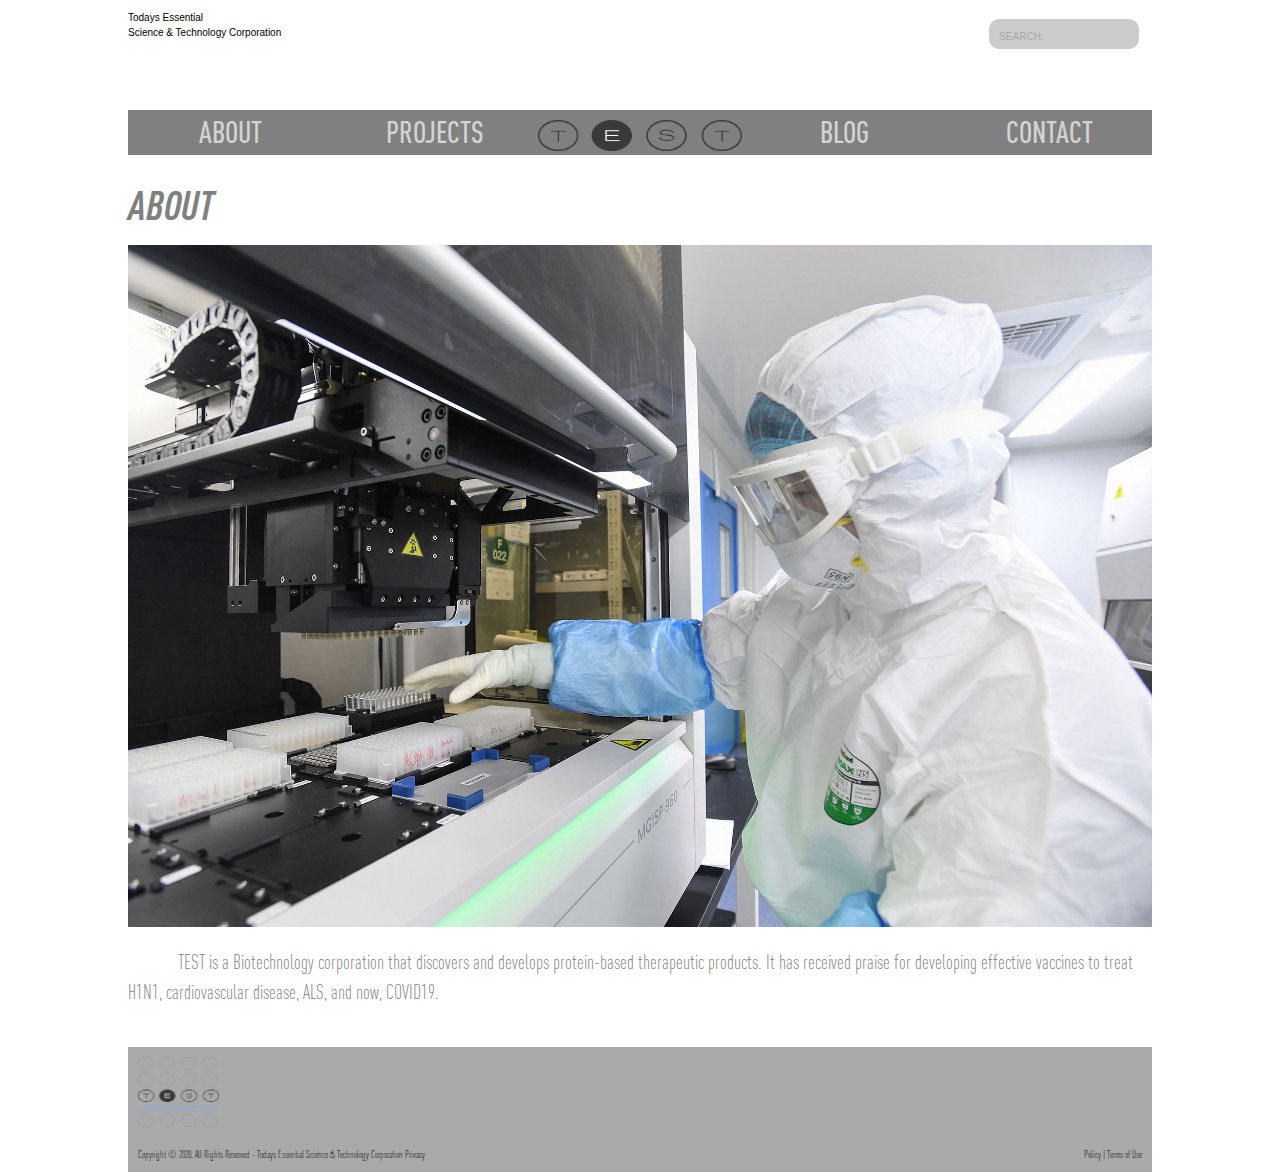
<file: about/index.html>
<!doctype html>
<html lang="en">

<head>
    <meta charset="utf-8">

    <title>We Are Watching</title>

    <meta name="viewport" content="width=device-width, initial-scale=1.0" />
    <!-- <meta http-equiv="refresh" content="0; URL='http://google.com'" /> -->
    <link rel="stylesheet" type="text/css" href="../css/callout.css" />
    <link rel="stylesheet" type="text/css" href="../css/main.css" />
    <link rel="stylesheet" type="text/css" href="../css/slideshow.css" />
    <link rel="stylesheet" href="https://www.w3schools.com/w3css/4/w3.css">

</head>

<body>

    <div class = "pagecontainer">

        <div class="searchbar">
            <p>
                SEARCH:
            </p>
        </div>

        <div class="top">
            <p>
                Todays Essential<br />
                Science & Technology Corporation<br />
            </p>
        </div>

        <div class="navbar">
            <ul>
                <li><a href="index.html">About</a></li>
                <li><a href="../projects/index.html">Projects</a></li>
                <li><a href="../index.html"><img src="../images/logoTop.png" /></a></li>
                <li><a href="../blog/index.html">Blog</a></li>
                <li><a href="../contact/index.html">Contact</a></li>
            </ul>
        </div>
        <div>
            <div class="full" id="project">
                <h1 id="project">
                    About
                </h1>
            </div>
        </div>

        <div class="contained">
            <img src="../images/webImage4.jpg" />
        </div>

        <div class="contained" id="projectCont">
            <div class="full" id="project">

                <p>
                    TEST is a Biotechnology corporation that discovers and develops protein-based therapeutic products. It has received praise for developing effective vaccines to treat H1N1, cardiovascular disease, ALS, and now, COVID19.
                </p>
            </div>
        </div>




        <div class="footer">
            <div id="logo">
                <img src="../images/logosmall.png" />
            </div>
            <div id="copyright">
                Copyright © 2020. All Rights Reserved - Todays Essential Science & Technology Corporation Privacy
            </div>
            <div id="terms">
                Policy | Terms of Use
            </div>
        </div>
    </div>

    <!-- popup start -->
    <!-- <div class="callout">
        <div class="callout-header">You're still here?</div>
        <span class="closebtn" onclick="this.parentElement.style.display='none';">&times;</span>
        <div class="callout-container">
            <p>You must be a dedicated T.E.S.T Corp supporter.</p>
        </div>
    </div> -->

</body>

</html>
</file>
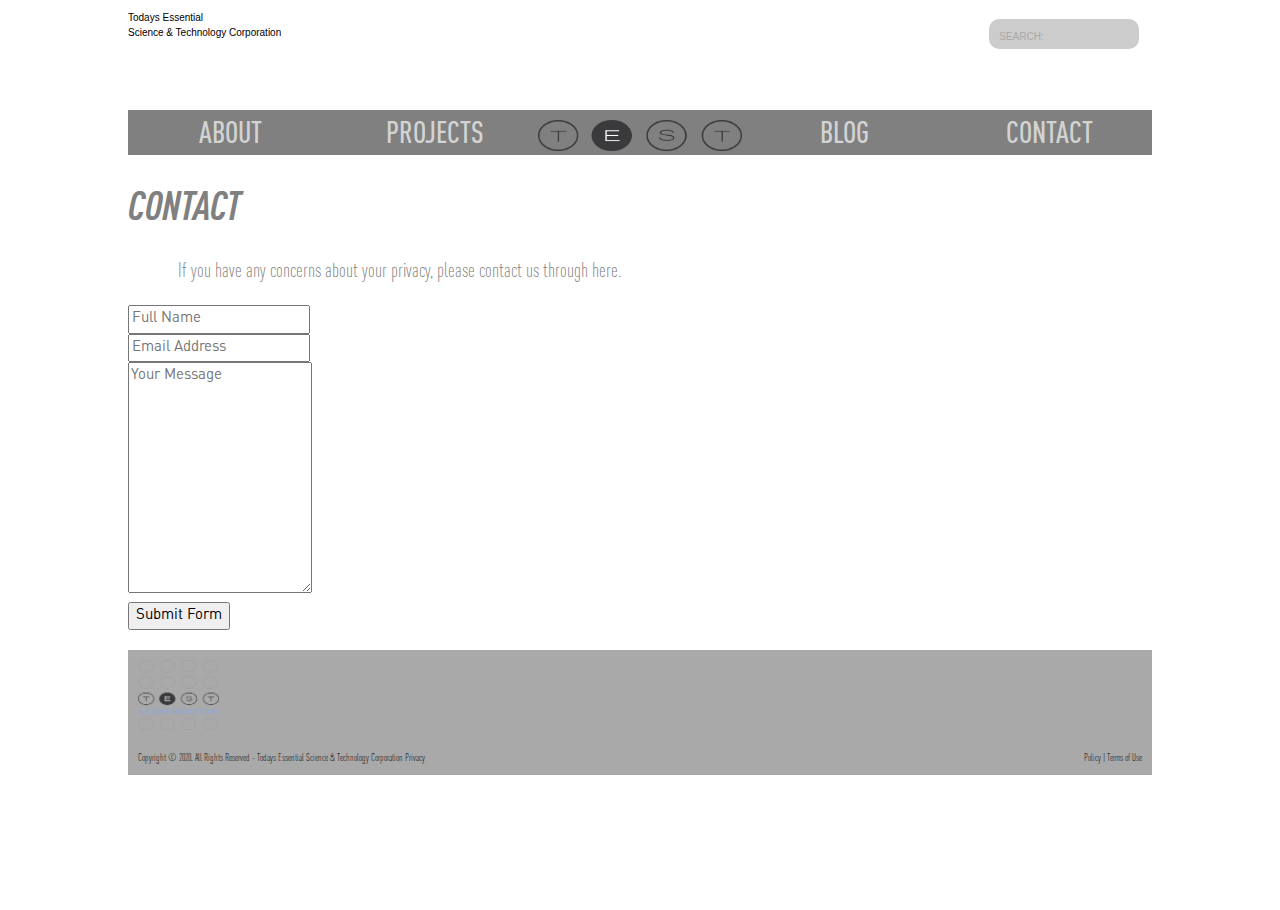
<file: contact/index.html>
<!doctype html>
<html lang="en">

<head>
    <meta charset="utf-8">

    <title>We Are Watching</title>


    <meta name="viewport" content="width=device-width, initial-scale=1.0" />
    <!-- <meta http-equiv="refresh" content="0; URL='http://google.com'" /> -->
    <link rel="stylesheet" type="text/css" href="../css/callout.css" />
    <link rel="stylesheet" type="text/css" href="../css/main.css" />

    <link rel="stylesheet" href="https://www.w3schools.com/w3css/4/w3.css">
    <link rel="stylesheet" href="https://stackpath.bootstrapcdn.com/bootstrap/4.2.1/css/bootstrap.min.css"
          integrity="sha384-GJzZqFGwb1QTTN6wy59ffF1BuGJpLSa9DkKMp0DgiMDm4iYMj70gZWKYbI706tWS" crossorigin="anonymous">
              <link rel="stylesheet" type="text/css" href="../css/main.css" />
</head>

<body>

    <div class="pagecontainer">

        <div class="searchbar">
            <p>
                SEARCH:
            </p>
        </div>

        <div class="top">
            <p>
                Todays Essential<br />
                Science & Technology Corporation<br />
            </p>
        </div>

        <div class="navbar">
            <ul>
                <li><a href="../watching.html">About</a></li>
                <li><a href="../projects/index.html">Projects</a></li>
                <li><a href="../index.html"><img src="../images/logoTop.png" /></a></li>
                <li><a href="../blog/index.html">Blog</a></li>
                <li><a href="index.html">Contact</a></li>
            </ul>
        </div>
        <div>
            <div class="full" id="project">
                <h1 id="project">
                    Contact
                </h1>
                <p>
                    If you have any concerns about your privacy, please contact us through here.
                    </p>
            </div>
        </div>

        <div class="container">
            <form target="_blank" action="https://formsubmit.co/admin@test-corp.us" method="POST">
                <div class="form-group">
                    <div class="form-row">
                        <div class="col">
                            <input type="text" name="name" class="form-control" placeholder="Full Name" required>
                        </div>
                        <div class="col">
                            <input type="email" name="email" class="form-control" placeholder="Email Address" required>
                        </div>
                    </div>
                </div>
                <div class="form-group">
                    <textarea placeholder="Your Message" class="form-control" name="message" rows="10" required></textarea>
                </div>
                <button type="submit" class="btn btn-lg btn-dark btn-block">Submit Form</button>
                <br>
            </form>
        </div>

        <div class="footer">
            <div id="logo">
                <img src="../images/logosmall.png" />
            </div>
            <div id="copyright">
                Copyright © 2020. All Rights Reserved - Todays Essential Science & Technology Corporation Privacy
            </div>
            <div id="terms">
                Policy | Terms of Use
            </div>
        </div>
    </div>

    <!-- popup start -->
    <!-- <div class="callout">
        <div class="callout-header">You're still here?</div>
        <span class="closebtn" onclick="this.parentElement.style.display='none';">&times;</span>
        <div class="callout-container">
            <p>You must be a dedicated T.E.S.T Corp supporter.</p>
        </div>
    </div> -->

</body>

</html>
</file>
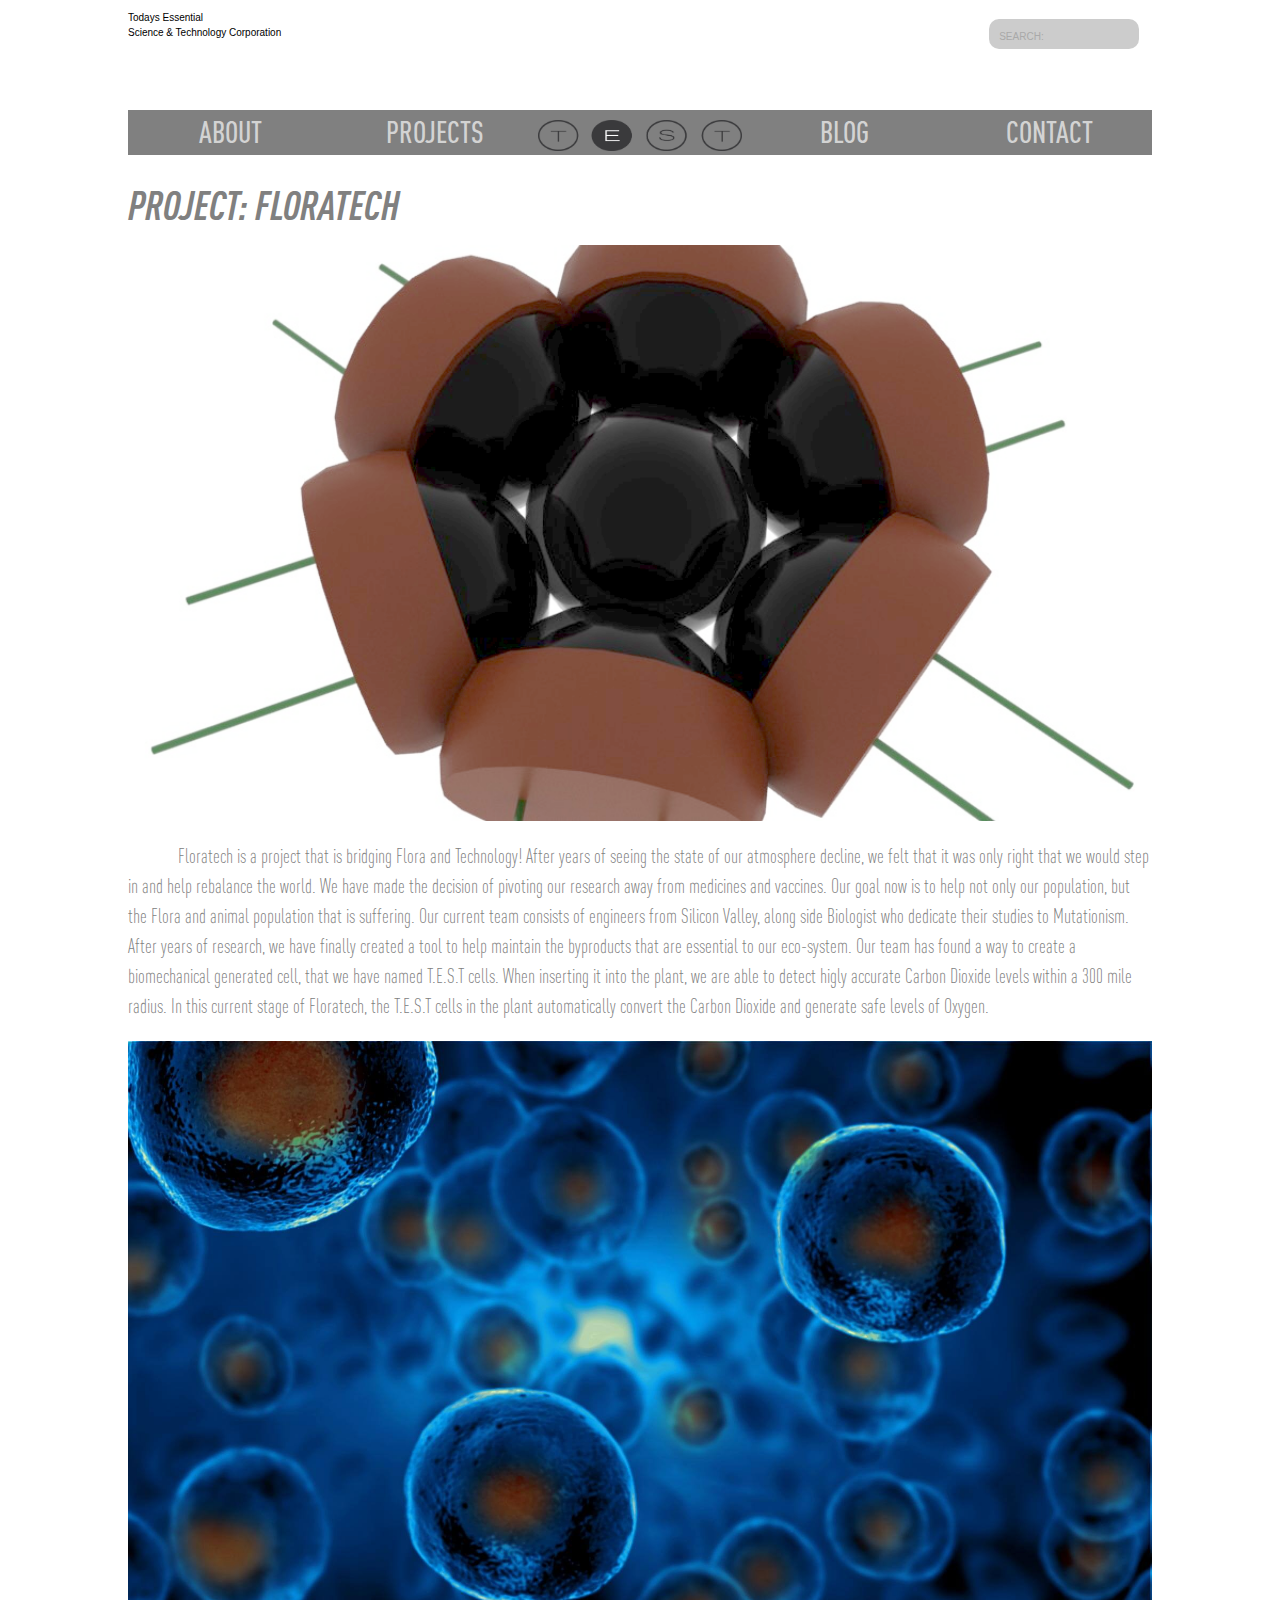
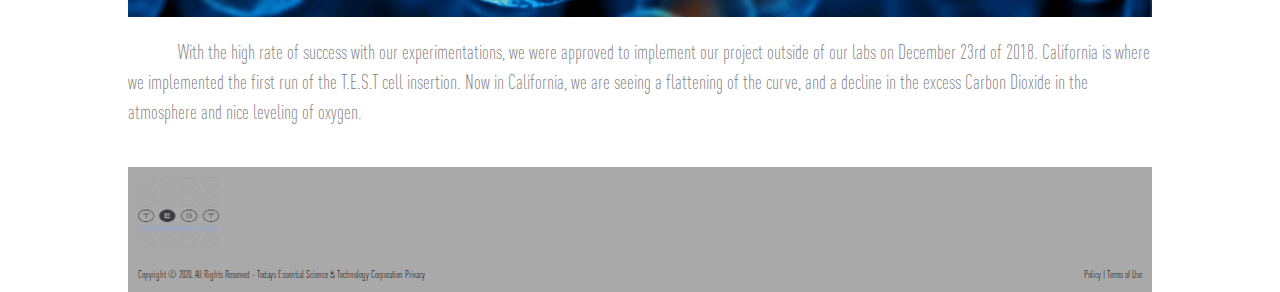
<file: projects/index.html>
<!doctype html>
<html lang="en">

<head>
    <meta charset="utf-8">

    <title>We Are Watching</title>

    <meta name="viewport" content="width=device-width, initial-scale=1.0" />

    <link rel="stylesheet" type="text/css" href="../css/callout.css" />
    <link rel="stylesheet" type="text/css" href="../css/main.css" />
    <link rel="stylesheet" type="text/css" href="../css/slideshow.css" />
    <link rel="stylesheet" href="https://www.w3schools.com/w3css/4/w3.css">

</head>

<body>

    <div class = "pagecontainer">

        <div class="searchbar">
            <p>
                SEARCH:
            </p>
        </div>

        <div class="top">
            <p>
                Todays Essential<br />
                Science & Technology Corporation<br />
            </p>
        </div>

        <div class="navbar">
            <ul>
                <li><a href="../watching.html">About</a></li>
                <li><a href="index.html">Projects</a></li>
                <li><a href="../index.html"><img src="../images/logoTop.png" /></a></li>
                <li><a href="../blog/index.html">Blog</a></li>
                <li><a href="../contact/index.html">Contact</a></li>
            </ul>
        </div>
        <div>
            <div class="full" id="project">
                <h1 id="project">
                    Project: floratech
                </h1>
            </div>
        </div>

        <div class="contained">
            <img src="../images/floraTechCell2.jpg" />
        </div>

        <div class="contained" id="projectCont">
            <div class="full" id="project">

                <p>
                    Floratech is a project that is bridging Flora and Technology! After years of seeing the state of our atmosphere decline, we felt that it was only right that we would step in and help rebalance the world. We have made the decision of pivoting our research away from medicines and vaccines. Our goal now is to help not only our population, but the Flora and animal population that is suffering.

                    Our current team consists of engineers from Silicon Valley, along side Biologist who dedicate their studies to Mutationism. After years of research, we have finally created a tool to help maintain the byproducts that are essential to our eco-system. Our team has found a way to create a biomechanical generated cell, that we have named T.E.S.T cells. When inserting it into the plant, we are able to detect higly accurate Carbon Dioxide levels within a 300 mile radius. In this current stage of Floratech, the T.E.S.T cells in the plant automatically convert the Carbon Dioxide and generate safe levels of Oxygen.
                </p>
            </div>
        </div>

    <div class="contained">
        <img src="../images/webImage10.jpg" />
    </div>

        <div class="contained" id="projectCont">
            <div class="full" id="project">

                    <p>
                    With the high rate of success with our experimentations, we were approved to implement our project outside of our labs on December 23rd of 2018. California is where we implemented the first run of the T.E.S.T cell insertion. Now in California, we are seeing a flattening of the curve, and a decline in the excess Carbon Dioxide in the atmosphere and nice leveling of oxygen.
                    </p>

            </div>
        </div>


        <div class="contained">
            <h1></h1>
        </div>


        <div class="footer">
            <div id="logo">
                <img src="../images/logosmall.png" />
            </div>
            <div id="copyright">
                Copyright © 2020. All Rights Reserved - Todays Essential Science & Technology Corporation Privacy
            </div>
            <div id="terms">
                Policy | Terms of Use
            </div>
        </div>
    </div>


</body>

</html>
</file>
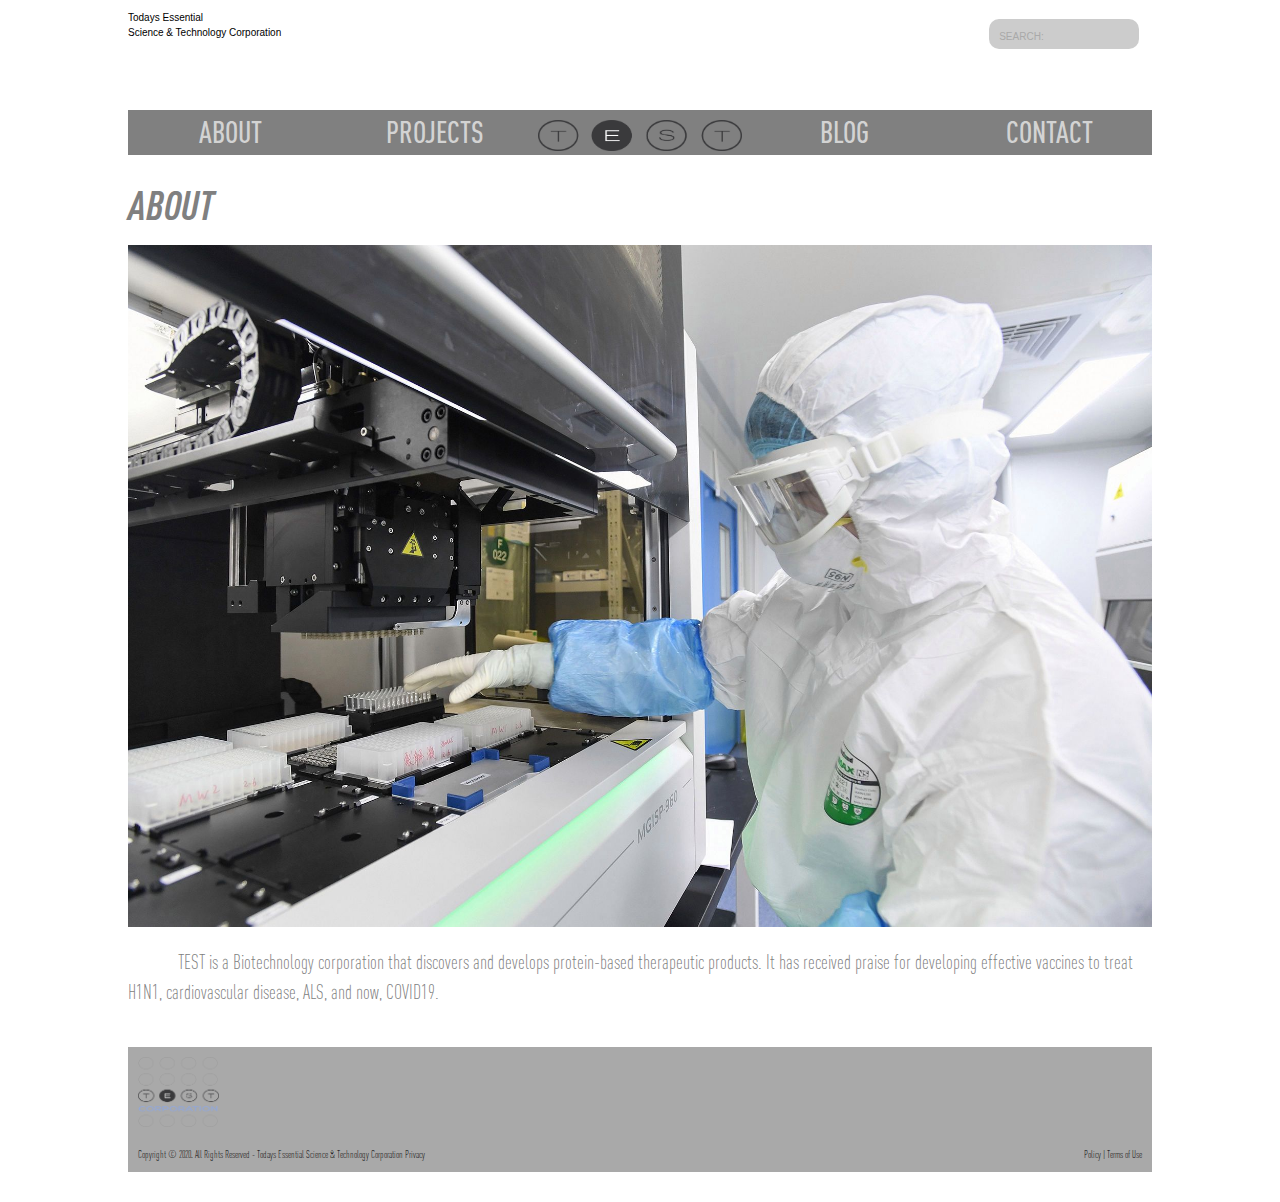
<file: watching.html>
<!doctype html>
<html lang="en">

<head>
    <meta charset="utf-8">

    <title>We Are Watching</title>

    <meta name="viewport" content="width=device-width, initial-scale=1.0" />
    <meta http-equiv="refresh" content="0; URL='about/index.html'" />
    <link rel="stylesheet" type="text/css" href="../css/callout.css" />
    <link rel="stylesheet" type="text/css" href="../css/main.css" />
    <link rel="stylesheet" type="text/css" href="../css/slideshow.css" />
    <link rel="stylesheet" href="https://www.w3schools.com/w3css/4/w3.css">

</head>

<body id = "surveillance">

    <div class = "pagecontainer">

        <div class="searchbar">
            <p>
                SEARCH:
            </p>
        </div>

        <div class="top">
            <p>
                Todays Essential<br />
                Science & Technology Corporation<br />
            </p>
        </div>

        <div class="navbar">
            <ul>
                <li><a href="projects/index.html">About</a></li>
                <li><a href="../projects/index.html">Projects</a></li>
                <li><a href="../index.html"><img src="../images/logoTop.png" /></a></li>
                <li><a href="../blog/index.html">Blog</a></li>
                <li><a href="../contact/index.html">Contact</a></li>
            </ul>
        </div>

        <div class="contained">
            <!-- <img src="../images/webimage4.jpg" /> -->
        </div>

</body>

</html>
</file>
<file: css/callout.css>
@font-face {
    font-family: 'DinProCondMed';
    src: url('../fonts/fonts/DINPro-CondMedium.otf') format("opentype");
}
@font-face {
    font-family: 'DinProReg';
    src: url('../fonts/DINPro-Regular_0.otf') format("opentype");
}
/* Callout box - fixed position at the bottom of the page */
.callout {

  position: fixed;
  bottom: 20px;
  right: 13%;
  left: 13%;
    width: 74vw;
    opacity: .9;

}

/* Callout header */
.callout-header {
font-family: 'DinProCondMed', Arial, monospace;
text-transform: uppercase;
  padding: 10px 15px;
  background: #759fff;
  font-size: 20px;
  color: black;
    border-radius: 6px 6px 0px 0px;
}

/* Callout container/body */
.callout-container {
font-family: 'DinProReg', Arial, monospace;
  padding: 15px;
  background-color: grey;
  color: white;
  border-radius: 0px 0px 6px 6px;
}

/* Close button */
.closebtn {
  position: absolute;
  top: 5px;
  right: 15px;
  color: white;
  font-size: 30px;
  cursor: pointer;
}

/* Change color on mouse-over */
.closebtn:hover {
  color: lightgrey;
}
</file>
<file: css/main.css>
@font-face {
    font-family: 'AvenirNextLTPro';
    src: url('../fonts/AvenirNextLTPro-UltLtCn.otf') format("opentype");
}

@font-face {
    font-family: 'FixtureItalic';
    font-weight: bold;
    src: url('../fonts/FixtureItalic-CondensedBlack.ttf') format("truetype");
}

@font-face {
    font-family: 'Fixture';
    src: url('../fonts/Fixture-Regular.ttf') format("truetype");
}

@font-face {
    font-family: 'AvenirNextLTProRegular';
    src: url('../fonts/AvenirNextLTPro-Regular.otf') format("opentype");
}

@font-face {
    font-family: 'DinProBoldItalic';
    src: url('../fonts/DINPro-CondBoldIta.otf') format("opentype");
}

@font-face {
    font-family: 'DinProCondLight';
    src: url('../fonts/DINPro-CondLight.otf') format("opentype");
}

@font-face {
    font-family: 'DinProCondMed';
    src: url('../fonts/DINPro-CondMedium.otf') format("opentype");
}

@font-face {
    font-family: 'DinProReg';
    src: url('../fonts/DINPro-Regular_0.otf') format("opentype");
}

body {
    font-family: 'DinProReg', monospace;
    max-width: 1296px;
    width: 90vw;
    height: 100vh;
    margin: 0px;
    padding-left: 10vw;
    padding-right: auto;
}
.full h3
{
    font-family: "DinProCondMed" , monospace;
}

.pagecontainer {
    position: relative;
    min-height: 100vh;
}

.navbar {
    width: 100%;
    background-color: grey;
    overflow: auto;
    padding:0px;
}

.navbar ul {
    list-style-type: none;
    margin: 0;
    padding: 0;
    overflow: hidden;
}

.navbar li {
    float: left;
    width: 20%;
}

.navbar li a {
    font-family: "DinProCondMed", Arial, monospace;
    font-size: 2em;
    display: block;
    color: lightgrey;
    background-color: grey;
    text-align: center;
    /* padding: 14px 16px; */
    text-decoration: none;
    text-transform: uppercase;
}

.navbar img {
    margin-top: 0px;
    width: 100%;
}

.searchbar {
    font-family: Arial, monospace;
    font-size: 10px;
    position: absolute;
    top: 1vh;
    right: 1vw;
    width: 150px;
    height: 30px;
    padding-left: 10px;
    background-color: #ccc;
    color: darkgrey;
    border-radius: 10px;
    z-index: 10;
}

.top {
    font-family: Arial, monospace;
    font-size: 10px;
    display: block;
    /* position: fixed;
    top: 0px;
    left: 10px; */
    width: 100%;
    height: 100px;
    background-color: #fff;
    /* color: darkgrey; */
}

.contained {
    display: block;
    clear: both;
    height: 50%;
    word-wrap: break-word;
}

.contained video
{
    width: 80%;
        outline-style: none;
        margin-left: 10%;
        margin-right: auto;
}

.contained1 {
    height: 100%;
    width: 48%;
    margin-top: 20px;
    margin-right: 2%;
    margin-left: 0px;
    float: left;
}

.contained2 {
    height: 100%;
    width: 48%;
    margin-top: 20px;
    margin-right: 0px;
    float: right;
}

.full {
    margin-top: 20px;
    width: 100%;
    height: 300px;
    background-color: #759fff;
    float: left;
}

#c3, #c4 {
    margin-top: 20px;
}

#c1 {
    /* background-image: url("../images/webImage1.jpg"); */
}

#c2 {
    /* background-color: grey; */
}

#c3 {
    /* background-color: grey; */
}

#c4 {
    background-color: lightgrey;
}

.full h1 {
    font-family: 'DinProCondLight', monospace;
    text-transform: uppercase;
    float: right;
    padding: 0px;
    font-size: 40px;
    color: white;
    width: 40%;
}

.full a {
    text-decoration: none;
    font-size: 30px;
    background-color: rgba(255, 255, 255, .3);
    padding: 10px;
    border-radius: 5px;
    outline: none;
}

.full a:hover {
    background-color: rgba(255, 255, 255, .6);
}

.full img {
    margin-top: 0px;
    width: 50% !important;
    margin-bottom: 0px;
}

#c4 img {
    width: 60%;
    overflow: hidden;
    margin-top: 5%;
    margin-left: 20%;
    margin-right: auto;
}

#c1 h1, #c2 h1, #c3 h1, #c4 h1 {
    font-family: 'DinProCondLight', monospace;
    padding: 10px;
    padding-left: 20px;
    background-color: lightgrey;
    height: 80px;
    margin: 0px;
    text-transform: uppercase;
}

#c2 h1, #c3 h1 {
    background-color: darkgrey;
}

#c1 p, #c2 p, #c3 p, #c4 p {
    font-family: 'DinProCondLight', monospace;
    padding: 20px;
}

.footer {
    display: block;
    width: 100%;
    height: 125px;
    margin-top: 20px;
    background: darkgrey;
    float: left;
    clear: both;
    font-size: 10px;
    font-family: 'DinProCondLight', monospace;
}

#terms {
    padding-right: 10px;
    float: right;
}

#copyright {
    clear: left;
    padding-left: 10px;
    float: left;
}

#logo {
    float: left;
    height: 80%;
}

#logo img {
    padding: 10px;
    height: 90%;
}

#project {
    background-color: white;
    color: grey;
    float: none;
    height: 100%;
}

#project h1 {
    font-family: "DinProBoldItalic", monospace, italic;
    width: 100%;
}

#project p {
    font-family: "DinProCondLight", monospace, italic;
    font-size: 20px;
    text-indent: 50px;
    float: none;
}

#projectCont {
    float: none;
}

.contained img {
    width: 100%;
}

#surveillance {
    background-image: url('../images/surv1.gif');
    background-repeat: no-repeat;
    background-position: center;
    background-size: 100vw;
}
</file>
<file: css/slideshow.css>
@font-face {
    font-family: 'DinProBoldItalic';
    src: url('../fonts/DINPro-CondBoldIta.otf') format("opentype");
}

@font-face {
    font-family: 'DinProCondMed';
    src: url('../fonts/DINPro-CondMedium.otf') format("opentype");
}

.text-white {
    color: #fff !important;
    font-family: "DinProBoldItalic",monospace,sans-serif;
    outline: none;
}

.text-white a{
    color: #fff !important;
    background-color: rgba(255,255,255,.3);
    padding: 10px;
    text-decoration: none;
    border-radius: 10px;
    font-family: "DinProCondMed",monospace,sans-serif;
    outline: none;
}

@-webkit-keyframes fadeInUpSD {
    0% {
        opacity: 0;
        -webkit-transform: translateY(100px);
        transform: translateY(100px);
    }

    100% {
        opacity: 1;
        -webkit-transform: none;
        transform: none;
    }
}

@keyframes fadeInUpSD {
    0% {
        opacity: 0;
        -webkit-transform: translateY(100px);
        transform: translateY(100px);
    }

    100% {
        opacity: 1;
        -webkit-transform: none;
        transform: none;
    }
}

.fadeInUpSD {
    -webkit-animation-name: fadeInUpSD;
    animation-name: fadeInUpSD;
}

/* Specific  */
.hero-slide {
    height: 90vh;
    display: flex !important;
    align-items: flex-end;
    position: relative;
    background-repeat: no-repeat !important;
    background-size: cover !important;
}

.hero-slide .container {
    z-index: 0 !important;
    position: relative;
}

.hero-slider .slide-content {
    width: 100%;
    padding: 10px 20px 30px 0;
    font-family: "Proxima-Nova", sans-serif !important;
    opacity: 0;
}

.slick-active .slide-content {
    animation-name: fadeInUpSD;
    animation-duration: 1s;
    opacity: 1;
}

.slide-content .h1 {
    font-weight: bold;
    font-size: 26px;
    font-style: italic;
    text-transform: uppercase;
}

.slider-overlay {
    position: absolute;
    bottom: 0;
    left: 0;
    width: 100%;
    height: 100%;
}

.slider-overlay {
    background: rgba(0, 0, 0, 0.6);
}

.slide-btn {
    position: relative;
    padding-left: 0;
}

.slide-btn:after {
    content: "";
    position: absolute;
    bottom: 0;
    left: 0;
    width: 0;
    height: 100%;
    border-bottom: 3px solid #d2282e;
    transition: width .3s ease-in-out;
}

.slide-btn:hover:after {
    width: 90%;
}

.slider_1 {
    background-image: url("../images/webImage3.jpg");
    background-position: center center !important;
    z-index: 0 !important;
}


@media screen and (min-width: 768px) {
    .slider-overlay {
        display: none;
    }

    .hero-slide {
        align-items: center;
        min-height: 300px;
        max-height: 400px;
    }

    .slide-content {
        max-width: 450px;
        padding: 10px 20px 10px 0;
        background: rgba(0, 0, 0, 0.3);
        padding: 20px !important;
    }

    .slide-content .h1 {
        font-size: 35px;
    }
}

@media screen and (min-width: 1200px) {
    .slide-content {
        max-width: 550px;
        padding: 10px 20px 10px 0;
    }
}
</file>
